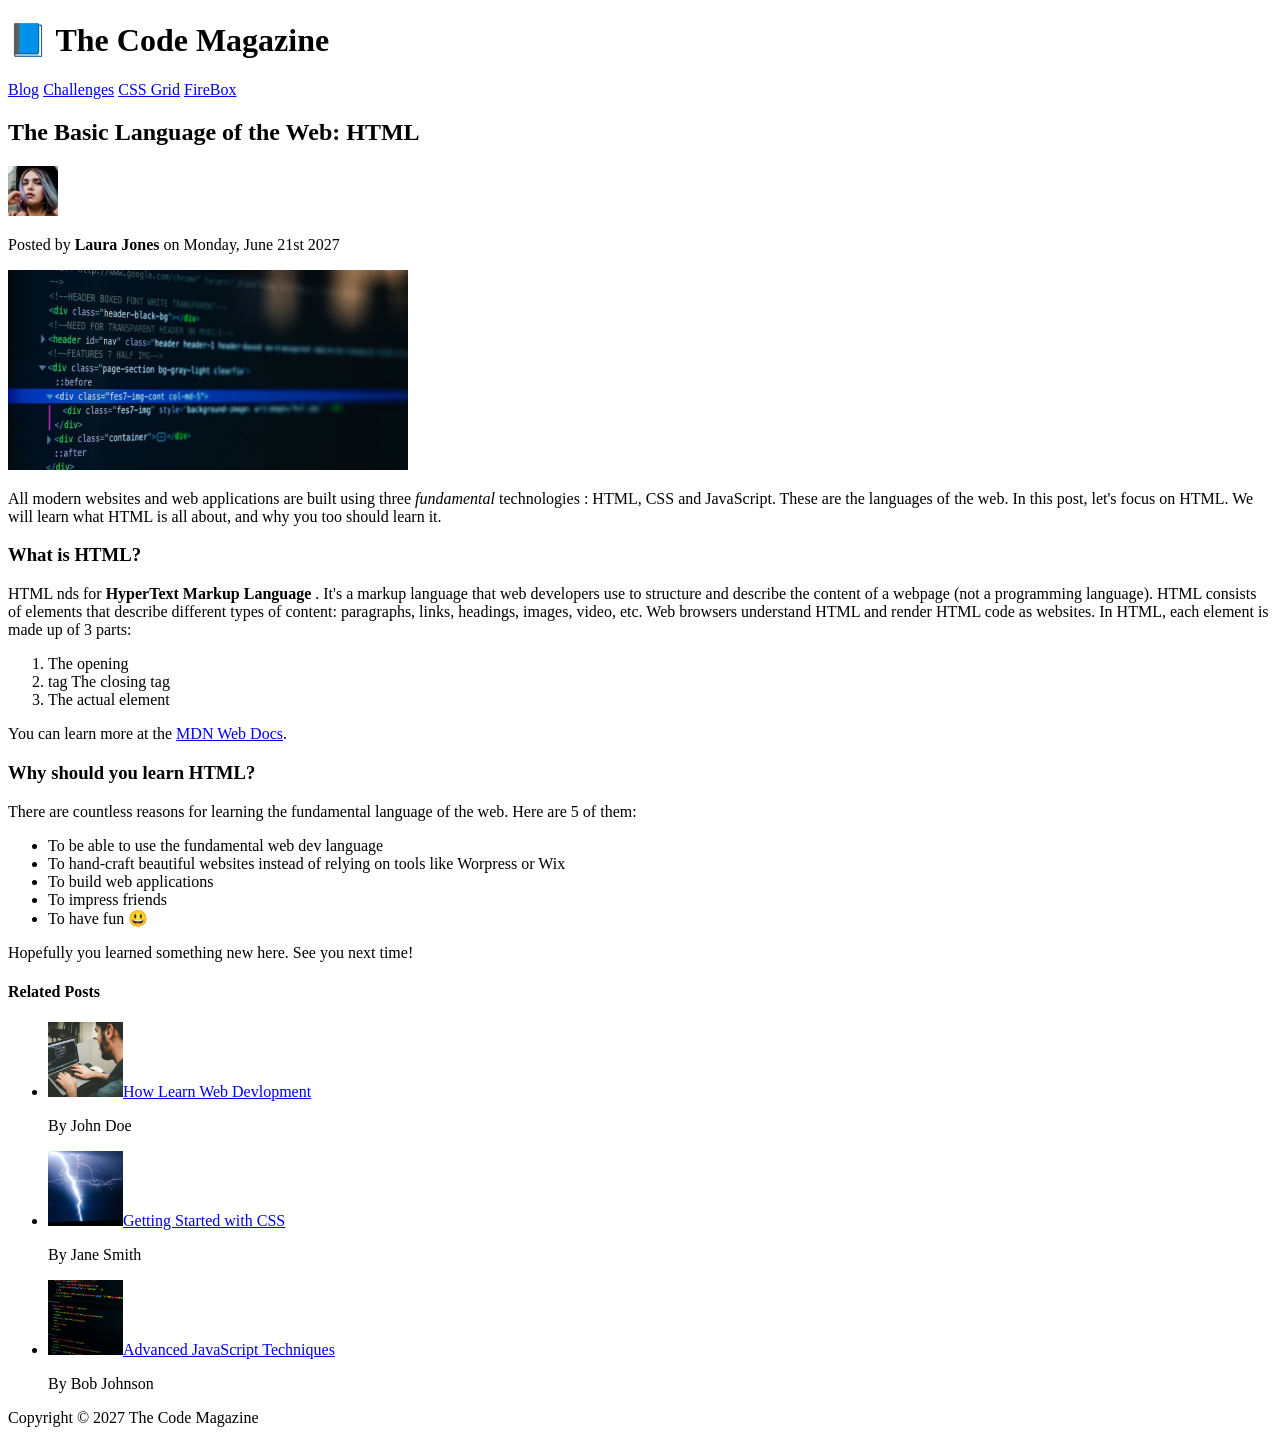
<file: html-css-course/02-HTML-Fundamentals/index.html>
<!doctype html>
<html lang="en">
  <head>
    <meta charset="UTF-8" />
    <meta name="viewport" content="width=device-width, initial-scale=1.0" />
    <title>My first WebApp</title>
  </head>
  <body>
    
<header>
    <h1>📘 The Code Magazine</h1>
    <nav>
      <a href="blog.html">Blog</a>
      <a href="#"> Challenges</a>
      <a href="#"> CSS Grid</a>
      <a href="#"> FireBox</a>
    </nav>
    </header>
    <article>
      <header>
    <h2>The Basic Language of the Web: HTML</h2>
    <img src="img/laura-jones.jpg" alt="Headshot of Laura Jones" width="50" height="50"/>
    <p>Posted by <strong>Laura Jones </strong> on Monday, June 21st 2027</p>
    
    <img src="img/post-img.jpg" alt="HTML code on screen" width="400" height="200" />
      </header>
    <p>
      All modern websites and web applications are built using three
      <em>fundamental </em>
      technologies : HTML, CSS and JavaScript. These are the languages of the
      web. In this post, let's focus on HTML. We will learn what HTML is all
      about, and why you too should learn it.
    </p>

    <h3>What is HTML?</h3>
    <p>
      HTML <i class="mdi mdi-sort-calendar-descending:"></i>nds for <strong> HyperText Markup Language </strong>. It's a
      markup language that web developers use to structure and describe the
      content of a webpage (not a programming language). HTML consists of
      elements that describe different types of content: paragraphs, links,
      headings, images, video, etc. Web browsers understand HTML and render HTML
      code as websites.
      In HTML, each element is made up of 3 parts:
    </p>
    <ol> 
    <li>The opening</li> 
    <li>tag The closing tag</li> 
    <li>The actual element</li>
    </ol> 
    <p>You can learn more at the <a href="https://developer.mozilla.org/en-US/docs/Web/HTML"
      target="_blank"> MDN Web Docs</a>.</p>
    </p>
    <h3>Why should you learn HTML?</h3>
    <p>
There are countless reasons for learning the fundamental language of the web.
Here are 5 of them:
  </p>
<ul>
<li>To be able to use the fundamental web dev language</li>
<li>To hand-craft beautiful websites instead of relying on tools like Worpress or Wix</li>
<li>To build web applications</li>
<li>To impress friends</li>
<li>To have fun 😃</li>
</ul>
<p>Hopefully you learned something new here. See you next time!</p>
</article>
<aside>
  <h4>Related Posts</h4>
  <ul>
    <li>
    <a href="#"><img src="img/related-1.jpg" alt="How to Learn Web Development" width="75" height="75"/>How Learn Web Devlopment </a></li>
    <p>By John Doe</p>
    <li><img src="img/related-2.jpg" alt="Getting Started with CSS" width="75" height="75"/><a href="#">Getting Started with CSS</a></li>
    <p>By Jane Smith</p>
    <li><a href="#"><img src="img/related-3.jpg" alt="Advanced JavaScript Techniques" width="75" height="75"/>Advanced JavaScript Techniques</a></li>
    <p>By Bob Johnson</p>
  </ul>
</aside>
<footer>
  <p>Copyright © 2027 The Code Magazine</p>
</footer>
</body>
</html>
</file>
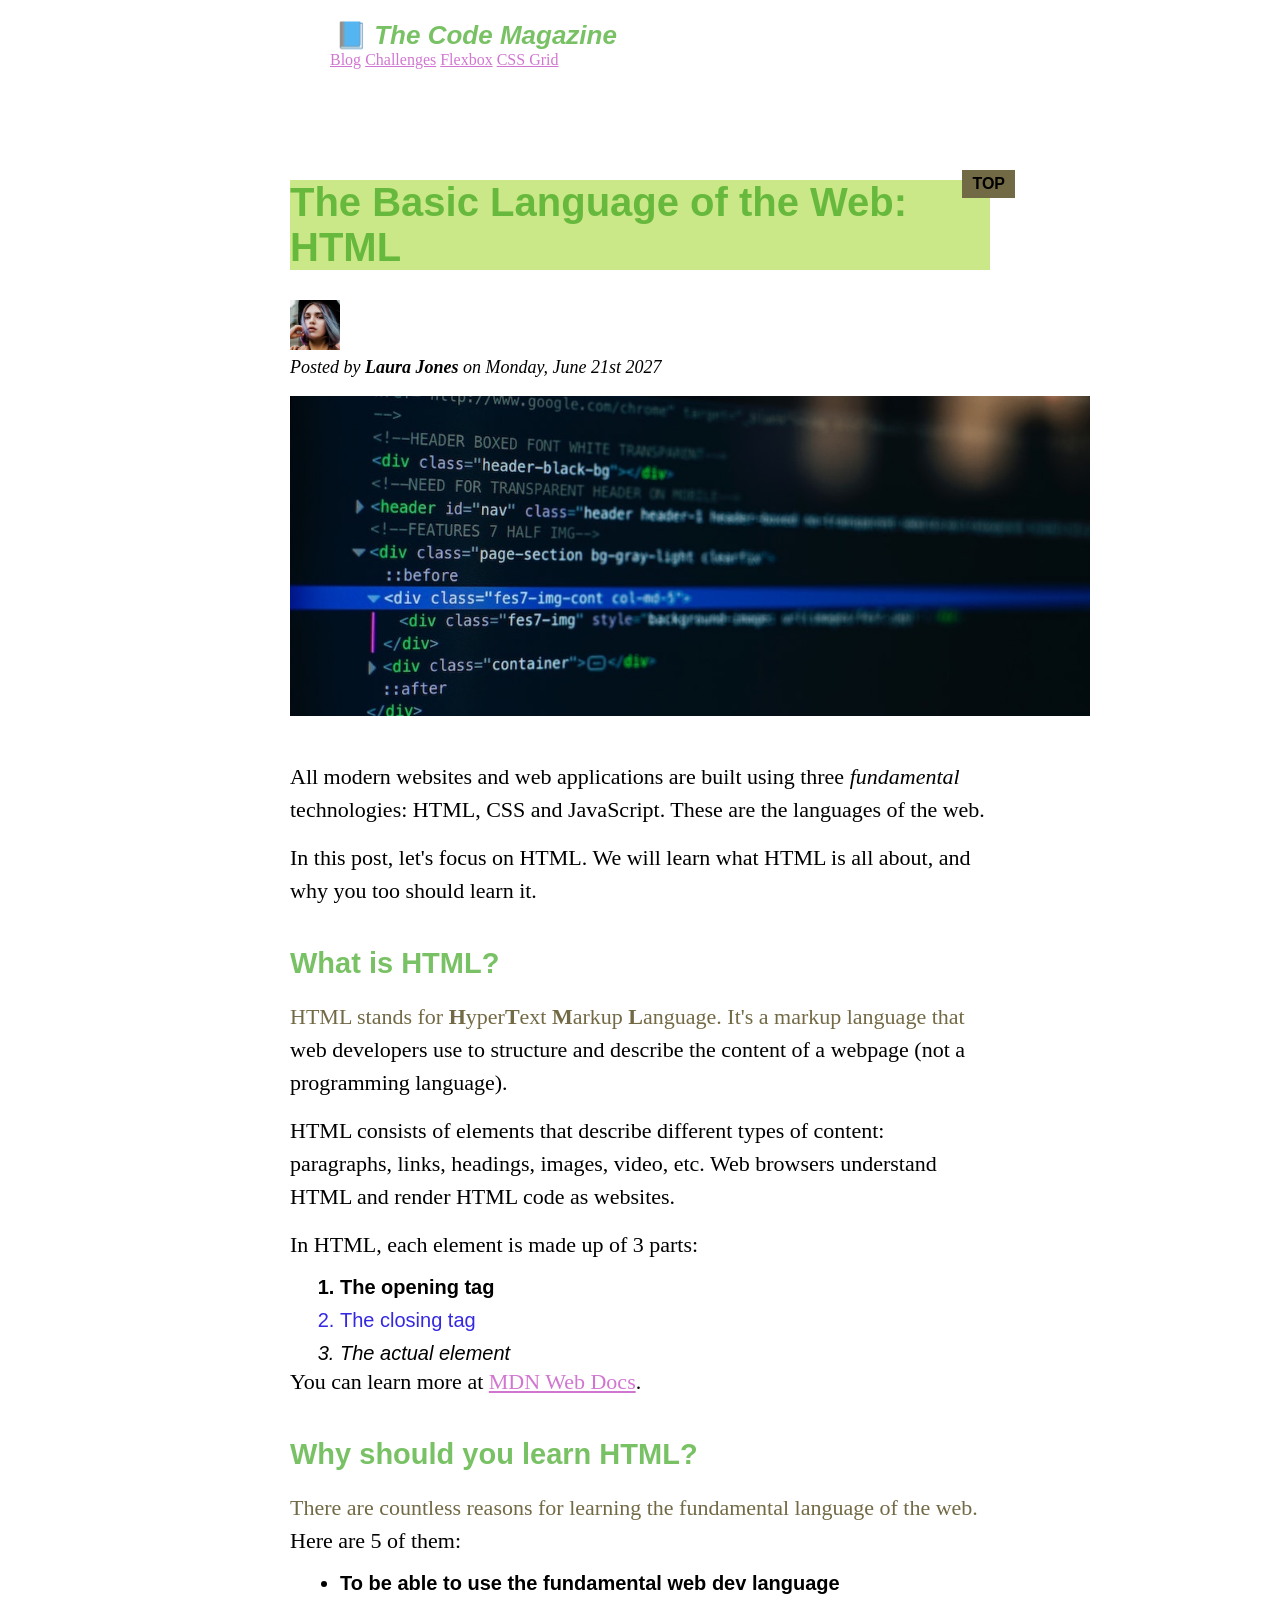
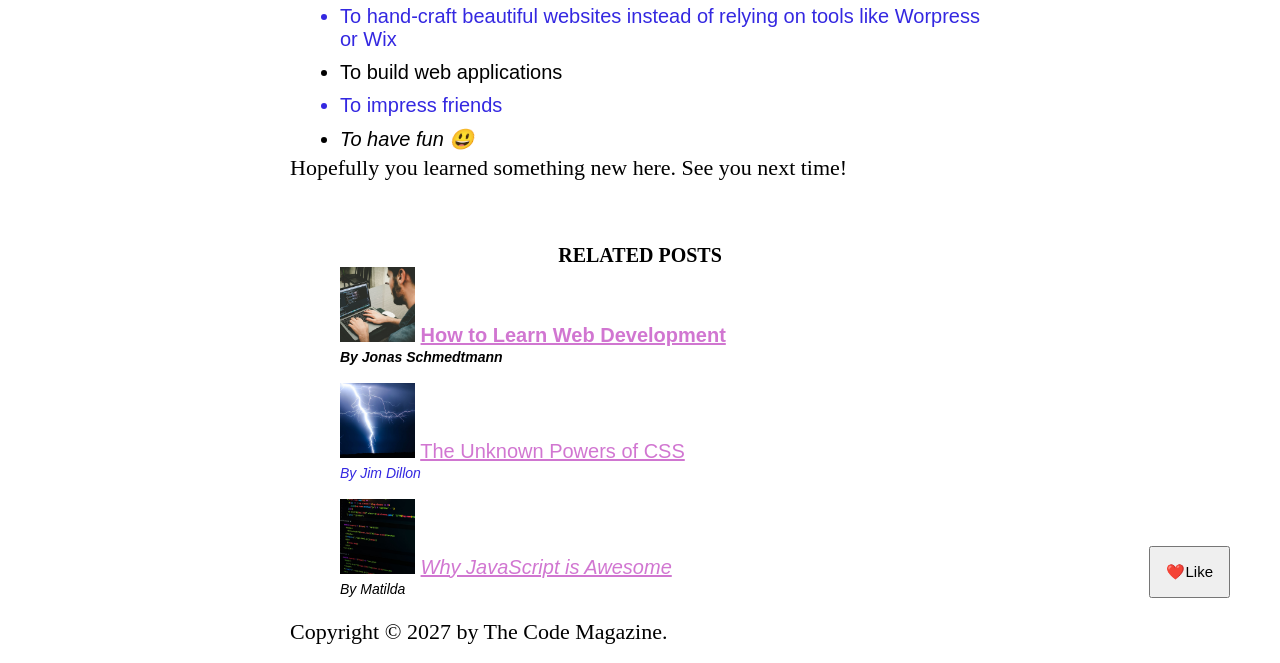
<file: html-css-course/03-CSS-Fundamentals/index.html>
<!doctype html>
<html lang="en">
  <head>
    <meta charset="UTF-8" />
    <title>The Basic Language of the Web: HTML</title>
    <link rel="stylesheet" href="styles.css" />
  </head>
  <body>
    <div class="container">
      <header class="main-header">
        <h1>📘 The Code Magazine</h1>

        <nav>
          <!--         <strong>Navigation WebApp</strong>-->
          <a href="blog.html">Blog</a>
          <a href="#">Challenges</a>
          <a href="#">Flexbox</a>
          <a href="#">CSS Grid</a>
        </nav>
      </header>

      <article>
        <!--  <p>Test</p> -->

        <header class="post-header">
          <h2>The Basic Language of the Web: HTML</h2>
          <img
            src="img/laura-jones.jpg"
            alt="Headshot of Laura Jones"
            height="50"
            width="50"
          />

          <p id="author">
            Posted by <strong>Laura Jones</strong> on Monday, June 21st 2027
          </p>

          <img
            src="img/post-img.jpg"
            alt="HTML code on a screen"
            class="post-img"
          />
          <button>❤️Like</button>
        </header>

        <p>
          All modern websites and web applications are built using three
          <em>fundamental</em>
          technologies: HTML, CSS and JavaScript. These are the languages of the
          web.
        </p>

        <p>
          In this post, let's focus on HTML. We will learn what HTML is all
          about, and why you too should learn it.
        </p>

        <h3>What is HTML?</h3>
        <p>
          HTML stands for <strong>H</strong>yper<strong>T</strong>ext
          <strong>M</strong>arkup <strong>L</strong>anguage. It's a markup
          language that web developers use to structure and describe the content
          of a webpage (not a programming language).
        </p>
        <p>
          HTML consists of elements that describe different types of content:
          paragraphs, links, headings, images, video, etc. Web browsers
          understand HTML and render HTML code as websites.
        </p>
        <p>In HTML, each element is made up of 3 parts:</p>

        <ol>
          <li class="first-li">The opening tag</li>
          <li>The closing tag</li>
          <li>The actual element</li>
        </ol>

        <p>
          You can learn more at
          <a
            href="https://developer.mozilla.org/en-US/docs/Web/HTML"
            target="_blank"
            >MDN Web Docs</a
          >.
        </p>

        <h3>Why should you learn HTML?</h3>

        <p>
          There are countless reasons for learning the fundamental language of
          the web. Here are 5 of them:
        </p>

        <ul>
          <li class="first-li">
            To be able to use the fundamental web dev language
          </li>
          <li>
            To hand-craft beautiful websites instead of relying on tools like
            Worpress or Wix
          </li>
          <li>To build web applications</li>
          <li>To impress friends</li>
          <li>To have fun 😃</li>
        </ul>

        <p>Hopefully you learned something new here. See you next time!</p>
      </article>

      <aside>
        <h4>Related posts</h4>

        <ul class="related">
          <li>
            <img src="img/related-1.jpg" alt="Person programming" width="75" />
            <a href="#">How to Learn Web Development</a>
            <p class="related-author">By Jonas Schmedtmann</p>
          </li>
          <li>
            <img
              src="img/related-2.jpg"
              alt="Lightning"
              width="75"
              heigth="75"
            />
            <a href="#">The Unknown Powers of CSS</a>
            <p class="related-author">By Jim Dillon</p>
          </li>
          <li>
            <img
              src="img/related-3.jpg"
              alt="JavaScript code on a screen"
              width="75"
              height="75"
            />
            <a href="#">Why JavaScript is Awesome</a>
            <p class="related-author">By Matilda</p>
          </li>
        </ul>
      </aside>

      <footer>
        <p id="copyright">Copyright &copy; 2027 by The Code Magazine.</p>
      </footer>
    </div>
  </body>
</html>
</file>
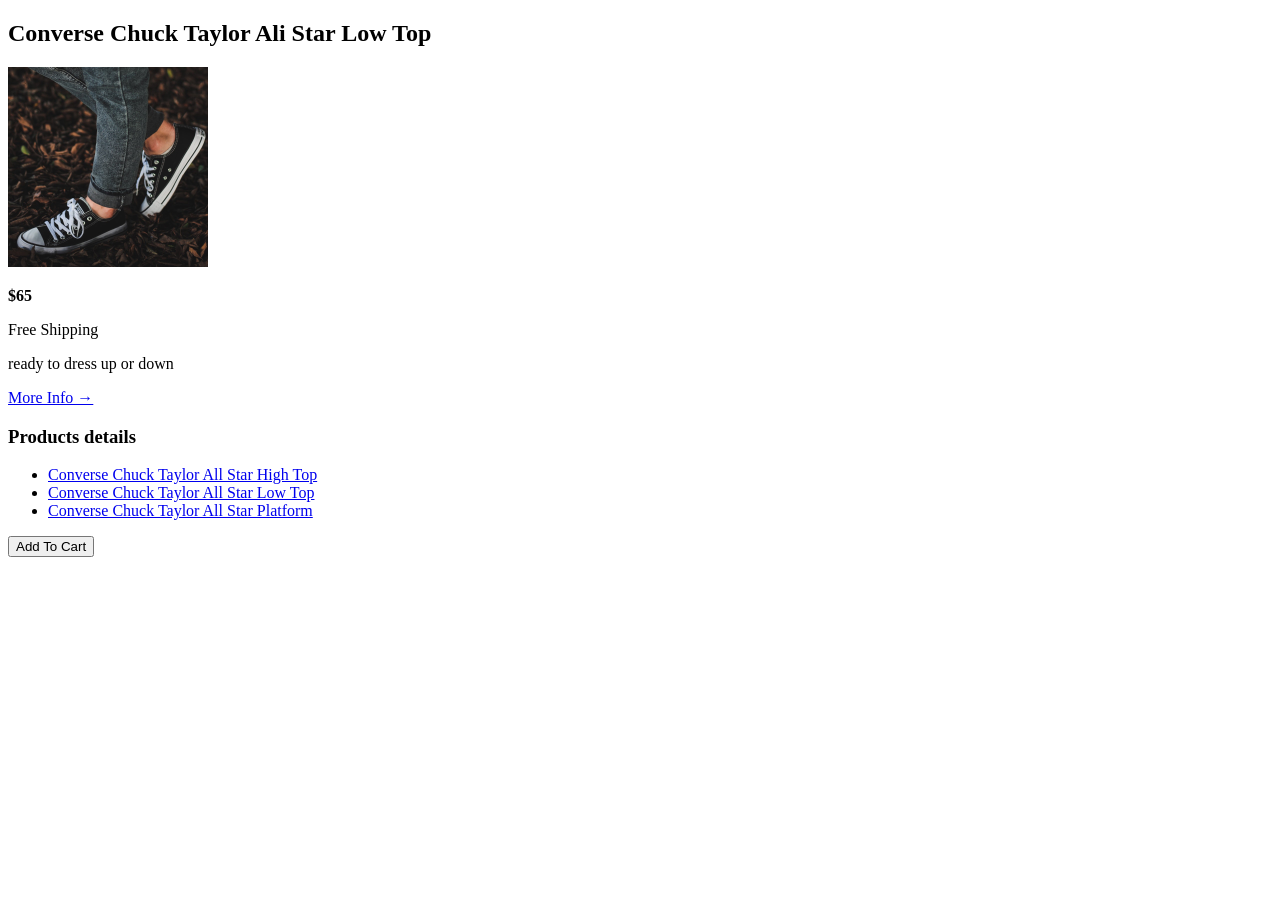
<file: html-css-course/02-HTML-Fundamentals/img/shop.html>
<!doctype html>
<html lang="en">
  <head>
    <meta charset="UTF-8" />
    <meta name="viewport" content="width=device-width, initial-scale=1.0" />
    <title>Document</title>
  </head>
  <body>
    <h2>Converse Chuck Taylor Ali Star Low Top</h2>
    <img
      src="challenges.jpg"
      alt="Converse Chuck Taylor Ali Star Low Top"
      width="200"
      height="200"
    />
    <p><strong>$65</strong></p>
    <p>Free Shipping</p>
    <p>ready to dress up or down</p>
    <a
      href="https://www.converse.com/shop/p/chuck-taylor-all-star-low-top-unisex-shoe/M9160.html?size=7&width=M"
      target="_blank"
      >More Info &rarr;
    </a>

    <aside>
      <h3>Products details</h3>
      <ul>
        <li>
          <a
            href="https://www.converse.com/shop/p/chuck-taylor-all-star-high-top-unisex-shoe/M9621.html?size=7&width=M"
            target="_blank"
            >Converse Chuck Taylor All Star High Top</a
          >
        </li>
        <li>
          <a
            href="https://www.converse.com/shop/p/chuck-taylor-all-star-low-top-unisex-shoe/M9160.html?size=7&width=M"
            target="_blank"
            >Converse Chuck Taylor All Star Low Top</a
          >
        </li>
        <li>
          <a
            href="https://www.converse.com/shop/p/chuck-taylor-all-star-platform-unisex-shoe/M9161.html?size=7&width=M"
            target="_blank"
            >Converse Chuck Taylor All Star Platform</a
          >
        </li>
      </ul>
      <button>Add To Cart</button>
    </aside>
  </body>
</html>
</file>
<file: html-css-course/03-CSS-Fundamentals/styles.css>
h1,
h2,
h3,
h4 p,
li {
  font-family: Arial, Helvetica, sans-serif;
}
* {
  /*  border-top: 10px solid #3428e1; */
  margin: 0;
  padding: 0;
}

body {
  position: relative;
}
nav {
  /* font-size: 18px;
  font-style: italic; */
  /*   text-align: center;
 */
}
h1 {
  font-size: 26px;
  font-style: italic;
}
h1,
h2,
h3 {
  color: #35a117a9;
}

h2 {
  font-size: 40px;
  margin-bottom: 30px;
}
h3 {
  font-size: 29px;
  margin-bottom: 20px;
  margin-top: 40px;
}

h4 {
  font-size: 20px;
  text-transform: uppercase;
  text-align: center;
}

p {
  font-size: 22px;
  line-height: 1.5;
  margin-bottom: 15px;
}
ul,
ol {
  margin-left: 50px;
}

li {
  font-size: 20px;
  margin-bottom: 10px;
}

article {
  margin-bottom: 60px;
}

/* footer p {
  font-size: 15px;
} */

/* article header p {
  font-style: italic;
} */
#author {
  font-style: italic;
  font-size: 18px;
}
/* #copyright {
  font-size: 14px;
  color: brown !important;
}
.text {
  color: yellow;
} */

.related-author {
  font-size: 14px;
  font-style: italic;
}

.related {
  list-style: none;
}

.main-header {
  /* background-color: #f5f4f0;
    padding: 20px;
  padding-right: 40px;
  padding-left: 40px; */
  padding: 20px 40px;
  margin-bottom: 60px;
  height: 80px;
}

.post-img {
  width: 800px;
  height: "auto";
}

aside :ul {
  background-color: #f5f4f0;
  border-top: 5px solid #9aaec5a9;
  border-bottom: 5px solid #9c8426;
  /*  padding-top: 50px;
  padding-bottom: 50px; */
  padding: 50px 0;
  width: 500px;
}

/* body {
background-color: #6eb3d0;
} */

/* .first-li {
font-weight: bold;
} */
li:first-child {
  font-weight: bold;
}

li:last-child {
  font-style: italic;
  margin-bottom: 0;
}

li:nth-child(even) {
  color: #3428e1;
}
/* Misconsecption: this won't work  */
article p:first-child {
  color: #e12828;
}

a:link {
  color: #b931b9a9;
}
a:visited {
  color: #ff0000;
}
a:hover {
  color: #256bdc;
  font: bold;
  text-decoration: underline wavy;
}
a:active {
  background-color: #726945;
}

.container {
  width: 700px;
  /*   margin-left: auto;
  margin-right: auto; */
  margin: 0 auto;
}

button {
  font-size: 15px;
  padding: 15px;
  cursor: pointer;
  position: absolute;
  /*   bottom: 50px;
  left: 50px; */
  bottom: 50px;
  right: 50px;
}

.post-header {
  margin-bottom: 40px;
  /*   position: relative;
 */
}
h1::first-letter {
  font-style: normal;
  margin-left: 5px;
}

h2::first-letter {
  /*  font-size: 80px; */
}

p::first-letter {
  /* font-size: 60px; */
}

h3 + p::first-line {
  color: #726945;
}

h2 {
  background-color: #b1dc4ca9;
  position: relative;
}

/* h2::after {
  content: "TOP";
  background-color: #726945;
  color: #000;
  font-size: 16px;
  font-weight: bold;
  display: inline-block;
  padding: 5px 10px;
  position: absolute;
  top: 0px;
  right: -55px;
}
 */
h2::before {
  content: "TOP";
  background-color: #726945;
  color: #000;
  font-size: 16px;
  font-weight: bold;
  display: inline-block;
  padding: 5px 10px;
  position: absolute;
  top: -10px;
  right: -25px;
}
/* .main-header nav a:link {
  color: #000;
  margin-top: 100px;
} */
</file>
